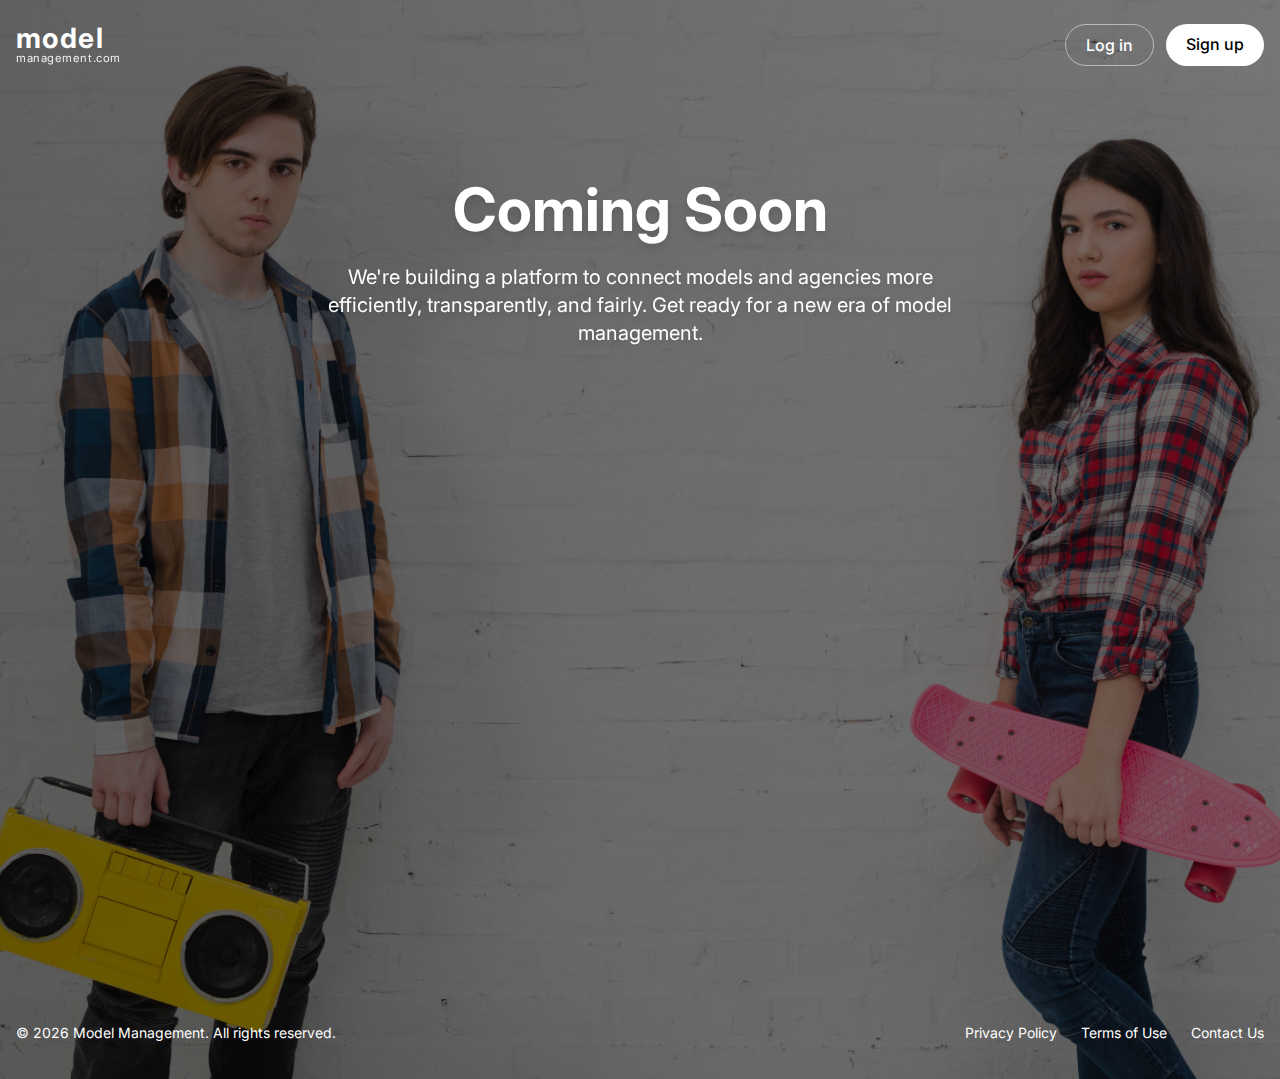
<file: index.html>
<!DOCTYPE html>
<html lang="en">

<head>
    <meta charset="UTF-8">
    <meta name="viewport" content="width=device-width, initial-scale=1.0">
    <title>ModelManagement - Coming Soon</title>
    <meta name="description"
        content="The world's modeling platform, connecting talent with professionals. Coming Soon!">
    <link rel="icon" href="images/model.logo.svg" type="image/svg+xml">
    <link rel="stylesheet" href="css/tailwind-output.css">
    <link rel="stylesheet" href="css/styles.css">
    <link rel="preconnect" href="https://fonts.googleapis.com">
    <link rel="preconnect" href="https://fonts.gstatic.com" crossorigin>
    <link href="https://fonts.googleapis.com/css2?family=Inter:wght@400;500;600;700&display=swap" rel="stylesheet">
    <style>
        /* Logo Styles */
        .site-logo {
            display: flex;
            flex-direction: column;
        }

        .logo-text {
            font-size: 1.75rem;
            font-weight: 700;
            letter-spacing: 0.05em;
            line-height: 1;
        }

        .logo-subtext {
            font-size: 0.7rem;
            letter-spacing: 0.05em;
            margin-top: -2px;
            opacity: 0.9;
        }
    </style>
</head>

<body class="antialiased">
    <div id="home-page" class="min-h-screen flex flex-col relative overflow-hidden opacity-0">
        <!-- Background with monochrome filter for model management -->
        <div class="absolute inset-0 bg-black" style="
      background: linear-gradient(to right, rgba(0, 0, 0, 0.6), rgba(0, 0, 0, 0.5)),
      url('images/teenagers-with-skate-radio.jpg') center/cover no-repeat;
    "></div>

        <!-- Header -->
        <header
            class="container mx-auto px-4 py-4 sm:py-6 flex flex-col sm:flex-row justify-between items-center gap-3 z-10">
            <div class="w-full sm:w-auto flex justify-center sm:justify-start">
                <a href="index.html" class="text-white site-logo">
                    <span class="logo-text">model</span>
                    <span class="logo-subtext">management.com</span>
                </a>
            </div>

            <div class="flex gap-3 w-full sm:w-auto justify-center sm:justify-end mt-3 sm:mt-0">
                <a href="login.html" class="btn-secondary">Log in</a>
                <a href="signup.html" class="btn-primary">Sign up</a>
            </div>
        </header>

        <!-- Main Content -->
        <main class="flex-grow flex flex-col justify-center items-center px-4 text-center z-10 py-6 sm:py-8 md:py-12">
            <div class="max-w-4xl px-2 sm:px-4">
                <h1
                    class="text-3xl sm:text-4xl md:text-6xl font-bold mb-4 sm:mb-6 leading-tight text-white drop-shadow-lg">
                    Coming Soon
                </h1>
                <p class="text-md sm:text-lg md:text-xl mb-6 sm:mb-8 text-white max-w-2xl mx-auto px-2 drop-shadow-md">
                    We're building a platform to connect models and agencies more efficiently, transparently, and
                    fairly. Get ready for a new era of model management.
                </p>

                <!-- Value Proposition Cards -->
                <div class="grid grid-cols-1 sm:grid-cols-2 md:grid-cols-3 gap-4 sm:gap-6 mb-8 sm:mb-12">
                    <div
                        class="animate-card backdrop-blur-md p-4 sm:p-6 rounded-xl border border-white/30 hover:border-white transition-all duration-300 shadow-xl">
                        <div class="mb-4 flex justify-center">
                            <div class="w-12 h-12 bg-blue-500 rounded-full flex items-center justify-center">
                                <svg width="24" height="24" viewBox="0 0 24 24" fill="none"
                                    xmlns="http://www.w3.org/2000/svg">
                                    <path
                                        d="M15.5 14.5C15.5 15.8807 14.3807 17 13 17C11.6193 17 10.5 15.8807 10.5 14.5C10.5 13.1193 11.6193 12 13 12C14.3807 12 15.5 13.1193 15.5 14.5Z"
                                        fill="white" />
                                    <path
                                        d="M19.5 14.5C19.5 18.0899 16.5899 21 13 21C9.41015 21 6.5 18.0899 6.5 14.5C6.5 10.9101 9.41015 8 13 8C16.5899 8 19.5 10.9101 19.5 14.5Z"
                                        stroke="white" stroke-width="2" />
                                    <path d="M16.5 7.5L18 6" stroke="white" stroke-width="2" stroke-linecap="round" />
                                </svg>
                            </div>
                        </div>
                        <h3 class="text-lg sm:text-xl font-bold mb-2 text-white drop-shadow-sm text-center">Discover
                            Talent</h3>
                        <p class="text-white text-opacity-90 text-sm sm:text-base text-center">Find the perfect models
                            for your projects with our advanced search and filtering system.</p>
                    </div>

                    <div
                        class="animate-card backdrop-blur-md p-4 sm:p-6 rounded-xl border border-white/30 hover:border-white transition-all duration-300 shadow-xl">
                        <div class="mb-4 flex justify-center">
                            <div class="w-12 h-12 bg-yellow-500 rounded-full flex items-center justify-center">
                                <svg width="24" height="24" viewBox="0 0 24 24" fill="none"
                                    xmlns="http://www.w3.org/2000/svg">
                                    <path
                                        d="M9 11.5C9 12.8807 7.88071 14 6.5 14C5.11929 14 4 12.8807 4 11.5C4 10.1193 5.11929 9 6.5 9C7.88071 9 9 10.1193 9 11.5Z"
                                        fill="white" />
                                    <path
                                        d="M20 11.5C20 12.8807 18.8807 14 17.5 14C16.1193 14 15 12.8807 15 11.5C15 10.1193 16.1193 9 17.5 9C18.8807 9 20 10.1193 20 11.5Z"
                                        fill="white" />
                                    <path
                                        d="M14 19.5C11.8783 19.5 9.84344 18.6571 8.34315 17.1569C6.84285 15.6566 6 13.6217 6 11.5"
                                        stroke="white" stroke-width="2" stroke-linecap="round" />
                                    <path
                                        d="M10 19.5C12.1217 19.5 14.1566 18.6571 15.6569 17.1569C17.1571 15.6566 18 13.6217 18 11.5"
                                        stroke="white" stroke-width="2" stroke-linecap="round" />
                                </svg>
                            </div>
                        </div>
                        <h3 class="text-lg sm:text-xl font-bold mb-2 text-white drop-shadow-sm text-center">Connect
                            Directly</h3>
                        <p class="text-white text-opacity-90 text-sm sm:text-base text-center">Communicate and
                            collaborate with models and agencies without intermediaries.</p>
                    </div>

                    <div
                        class="animate-card backdrop-blur-md p-4 sm:p-6 rounded-xl border border-white/30 hover:border-white transition-all duration-300 shadow-xl sm:col-span-2 md:col-span-1">
                        <div class="mb-4 flex justify-center">
                            <div class="w-12 h-12 bg-green-500 rounded-full flex items-center justify-center">
                                <svg width="24" height="24" viewBox="0 0 24 24" fill="none"
                                    xmlns="http://www.w3.org/2000/svg">
                                    <rect x="4" y="4" width="16" height="16" rx="2" stroke="white" stroke-width="2" />
                                    <path d="M9 10.5V17" stroke="white" stroke-width="2" stroke-linecap="round" />
                                    <path d="M12 7.5V17" stroke="white" stroke-width="2" stroke-linecap="round" />
                                    <path d="M15 13.5V17" stroke="white" stroke-width="2" stroke-linecap="round" />
                                </svg>
                            </div>
                        </div>
                        <h3 class="text-lg sm:text-xl font-bold mb-2 text-white drop-shadow-sm text-center">Manage
                            Bookings</h3>
                        <p class="text-white text-opacity-90 text-sm sm:text-base text-center">Streamline your booking
                            process with our comprehensive management tools.</p>
                    </div>
                </div>

                <div class="animate-item max-w-md mx-auto px-3 mb-8 sm:mb-12">
                    <h3 class="text-xl sm:text-2xl font-bold mb-3 sm:mb-4 text-white drop-shadow-md">Be the First to
                        Know</h3>
                    <p class="text-white mb-4 sm:mb-6 drop-shadow-sm text-sm sm:text-base">Join our waitlist to get
                        early access and exclusive updates about our launch.</p>
                    <form id="subscribe-form" class="flex flex-col sm:flex-row gap-3 mb-4">
                        <input type="email" id="email-input" placeholder="Enter your email" required
                            class="flex-grow px-4 py-3 rounded-full border border-white/50 focus:outline-none focus:border-white bg-black/40 backdrop-blur-md text-white placeholder:text-white/70 disabled:opacity-70 transition-all duration-300" />
                        <button type="submit" id="submit-btn"
                            class="btn-primary whitespace-nowrap disabled:opacity-70 py-2 sm:py-3 px-4 sm:px-5 transition-all duration-300 hover:scale-105 active:scale-95">
                            Get Early Access
                        </button>
                    </form>

                    <div id="message" class="text-sm mt-2 mb-6 hidden"></div>
                </div>

                <div class="animate-item flex justify-center space-x-4 sm:space-x-6 mt-6 sm:mt-8">
                    <a href="#" class="text-white hover:text-gray-300 transition-colors social-icon"
                        aria-label="Instagram">
                        <svg class="sm:w-6 sm:h-6 w-5 h-5" viewBox="0 0 24 24" fill="currentColor"
                            xmlns="http://www.w3.org/2000/svg">
                            <path
                                d="M12 2.163c3.204 0 3.584.012 4.85.07 3.252.148 4.771 1.691 4.919 4.919.058 1.265.069 1.645.069 4.849 0 3.205-.012 3.584-.069 4.849-.149 3.225-1.664 4.771-4.919 4.919-1.266.058-1.644.07-4.85.07-3.204 0-3.584-.012-4.849-.07-3.26-.149-4.771-1.699-4.919-4.92-.058-1.265-.07-1.644-.07-4.849 0-3.204.013-3.583.07-4.849.149-3.227 1.664-4.771 4.919-4.919 1.266-.057 1.645-.069 4.849-.069zm0-2.163c-3.259 0-3.667.014-4.947.072-4.358.2-6.78 2.618-6.98 6.98-.059 1.281-.073 1.689-.073 4.948 0 3.259.014 3.668.072 4.948.2 4.358 2.618 6.78 6.98 6.98 1.281.058 1.689.072 4.948.072 3.259 0 3.668-.014 4.948-.072 4.354-.2 6.782-2.618 6.979-6.98.059-1.28.073-1.689.073-4.948 0-3.259-.014-3.667-.072-4.947-.196-4.354-2.617-6.78-6.979-6.98-1.281-.059-1.69-.073-4.949-.073zm0 5.838c-3.403 0-6.162 2.759-6.162 6.162s2.759 6.163 6.162 6.163 6.162-2.759 6.162-6.163c0-3.403-2.759-6.162-6.162-6.162zm0 10.162c-2.209 0-4-1.79-4-4 0-2.209 1.791-4 4-4s4 1.791 4 4c0 2.21-1.791 4-4 4zm6.406-11.845c-.796 0-1.441.645-1.441 1.44s.645 1.44 1.441 1.44c.795 0 1.439-.645 1.439-1.44s-.644-1.44-1.439-1.44z" />
                        </svg>
                    </a>
                    <a href="#" class="text-white hover:text-gray-300 transition-colors social-icon"
                        aria-label="Facebook">
                        <svg class="sm:w-6 sm:h-6 w-5 h-5" viewBox="0 0 24 24" fill="currentColor"
                            xmlns="http://www.w3.org/2000/svg">
                            <path
                                d="M24 12.073c0-6.627-5.373-12-12-12s-12 5.373-12 12c0 5.99 4.388 10.954 10.125 11.854v-8.385h-3.047v-3.47h3.047v-2.642c0-3.007 1.792-4.669 4.533-4.669 1.312 0 2.686.235 2.686.235v2.953h-1.514c-1.491 0-1.956.925-1.956 1.874v2.25h3.328l-.532 3.47h-2.796v8.385c5.737-.9 10.125-5.864 10.125-11.854z" />
                        </svg>
                    </a>
                    <a href="#" class="text-white hover:text-gray-300 transition-colors social-icon"
                        aria-label="Twitter">
                        <svg class="sm:w-6 sm:h-6 w-5 h-5" viewBox="0 0 24 24" fill="currentColor"
                            xmlns="http://www.w3.org/2000/svg">
                            <path
                                d="M23.953 4.57a10 10 0 01-2.825.775 4.958 4.958 0 002.163-2.723c-.951.555-2.005.959-3.127 1.184a4.92 4.92 0 00-8.384 4.482C7.69 8.095 4.067 6.13 1.64 3.162a4.822 4.822 0 00-.666 2.475c0 1.71.87 3.213 2.188 4.096a4.904 4.904 0 01-2.228-.616v.06a4.923 4.923 0 003.946 4.827 4.996 4.996 0 01-2.212.085 4.936 4.936 0 004.604 3.417 9.867 9.867 0 01-6.102 2.105c-.39 0-.779-.023-1.17-.067a13.995 13.995 0 007.557 2.209c9.053 0 13.998-7.496 13.998-13.985 0-.21 0-.42-.015-.63A9.935 9.935 0 0024 4.59z" />
                        </svg>
                    </a>
                    <a href="#" class="text-white hover:text-gray-300 transition-colors social-icon"
                        aria-label="LinkedIn">
                        <svg class="sm:w-6 sm:h-6 w-5 h-5" viewBox="0 0 24 24" fill="currentColor"
                            xmlns="http://www.w3.org/2000/svg">
                            <path
                                d="M20.447 20.452h-3.554v-5.569c0-1.328-.027-3.037-1.852-3.037-1.853 0-2.136 1.445-2.136 2.939v5.667H9.351V9h3.414v1.561h.046c.477-.9 1.637-1.85 3.37-1.85 3.601 0 4.267 2.37 4.267 5.455v6.286zM5.337 7.433c-1.144 0-2.063-.926-2.063-2.065 0-1.138.92-2.063 2.063-2.063 1.14 0 2.064.925 2.064 2.063 0 1.139-.925 2.065-2.064 2.065zm1.782 13.019H3.555V9h3.564v11.452zM22.225 0H1.771C.792 0 0 .774 0 1.729v20.542C0 23.227.792 24 1.771 24h20.451C23.2 24 24 23.227 24 22.271V1.729C24 .774 23.2 0 22.222 0h.003z" />
                        </svg>
                    </a>
                    <a href="#" class="text-white hover:text-gray-300 transition-colors social-icon" aria-label="Email">
                        <svg class="sm:w-6 sm:h-6 w-5 h-5" viewBox="0 0 24 24" fill="currentColor"
                            xmlns="http://www.w3.org/2000/svg">
                            <path
                                d="M20 4H4c-1.1 0-1.99.9-1.99 2L2 18c0 1.1.9 2 2 2h16c1.1 0 2-.9 2-2V6c0-1.1-.9-2-2-2zm0 4l-8 5-8-5V6l8 5 8-5v2z" />
                        </svg>
                    </a>
                </div>
            </div>
        </main>

        <!-- Footer -->
        <footer class="container mx-auto px-4 py-4 sm:py-6 text-center text-xs sm:text-sm text-white z-10">
            <div class="flex flex-col md:flex-row justify-between items-center">
                <div class="mb-3 md:mb-0">
                    &copy; <span id="current-year"></span> Model Management. All rights reserved.
                </div>
                <div class="flex flex-wrap gap-3 md:gap-6 justify-center">
                    <a href="privacy-policy.html" class="text-white hover:text-gray-300 transition-colors">Privacy
                        Policy</a>
                    <a href="terms-of-use.html" class="text-white hover:text-gray-300 transition-colors">Terms of
                        Use</a>
                    <a href="contact-us.html" class="text-white hover:text-gray-300 transition-colors">Contact Us</a>
                </div>
            </div>
        </footer>
    </div>

    <script src="js/common.js"></script>
    <script src="js/main.js"></script>
</body>

</html>
</file>
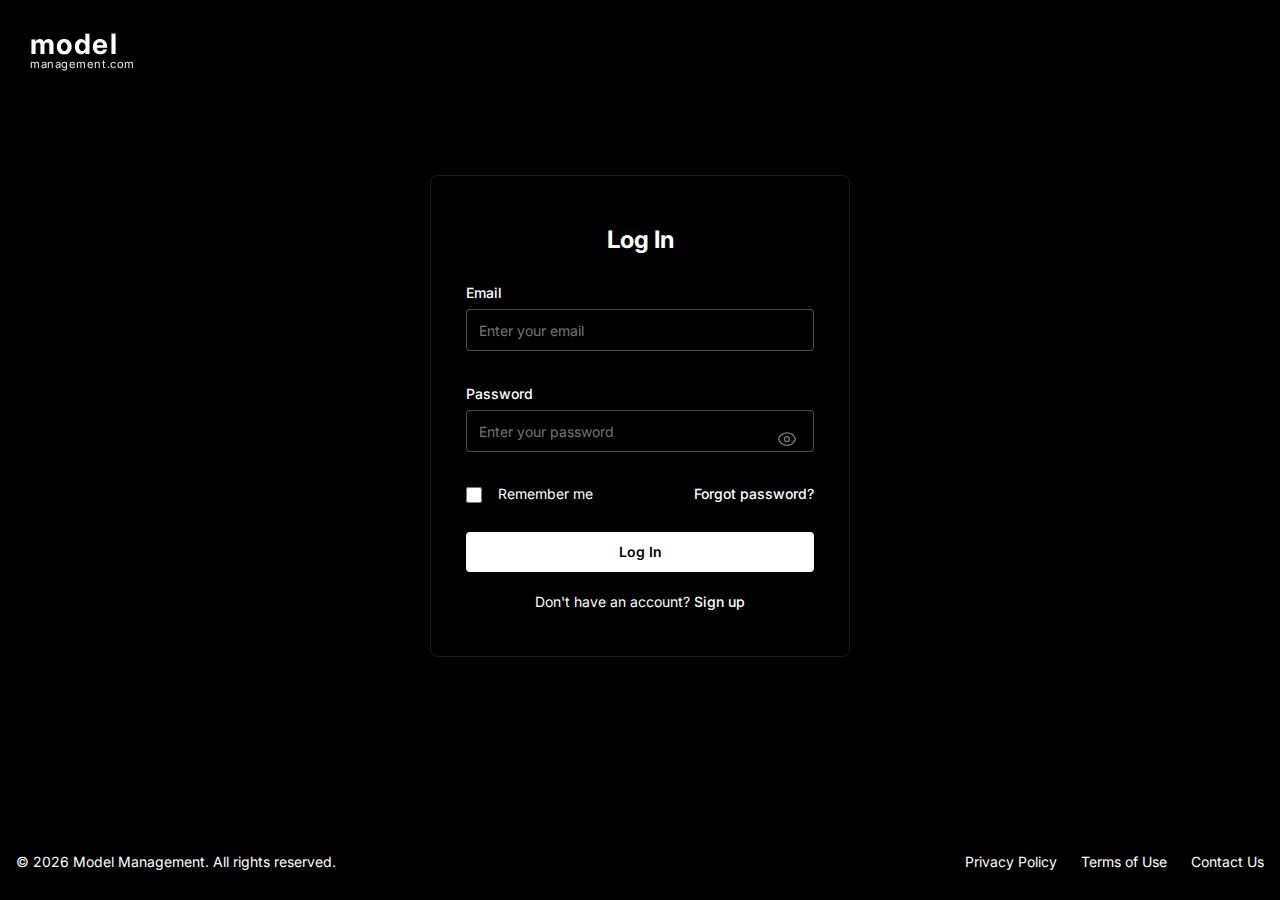
<file: login.html>
<!DOCTYPE html>
<html lang="en">

<head>
    <meta charset="UTF-8">
    <meta name="viewport" content="width=device-width, initial-scale=1.0">
    <title>Login - ModelManagement</title>
    <meta name="description" content="Login to your ModelManagement account.">
    <link rel="icon" href="images/model.logo.svg" type="image/svg+xml">
    <link rel="stylesheet" href="css/tailwind-output.css">
    <link rel="stylesheet" href="css/styles.css">
    <link rel="preconnect" href="https://fonts.googleapis.com">
    <link rel="preconnect" href="https://fonts.gstatic.com" crossorigin>
    <link href="https://fonts.googleapis.com/css2?family=Inter:wght@400;500;600;700&display=swap" rel="stylesheet">
    <style>
        /* Logo Styles */
        .site-logo {
            display: flex;
            flex-direction: column;
        }

        .logo-text {
            font-size: 1.75rem;
            font-weight: 700;
            letter-spacing: 0.05em;
            line-height: 1;
        }

        .logo-subtext {
            font-size: 0.7rem;
            letter-spacing: 0.05em;
            margin-top: -2px;
            opacity: 0.9;
        }
    </style>
</head>

<body>
    <div id="login-page" class="min-h-screen flex flex-col relative overflow-hidden opacity-0">
        <!-- Background -->
        <div class="absolute inset-0 bg-black"></div>

        <!-- Logo -->
        <div class="logo-container">
            <a href="index.html" class="text-white site-logo">
                <span class="logo-text">model</span>
                <span class="logo-subtext">management.com</span>
            </a>
        </div>

        <!-- Main Content -->
        <main class="flex-grow flex items-center justify-center container mx-auto px-4 py-6 sm:py-8 md:py-12 z-10">
            <div class="form-container">
                <h1 class="form-title">Log In</h1>

                <form id="login-form">
                    <div class="mb-4">
                        <label for="email" class="form-label">Email</label>
                        <input type="email" id="email" placeholder="Enter your email" required class="form-input" />
                    </div>

                    <div class="mb-4">
                        <label for="password" class="form-label">Password</label>
                        <div class="relative">
                            <input type="password" id="password" placeholder="Enter your password" required
                                class="form-input" />
                            <button type="button" id="toggle-password" class="password-toggle">
                                <svg id="show-password" xmlns="http://www.w3.org/2000/svg" fill="none"
                                    viewBox="0 0 24 24" stroke-width="1.5" stroke="currentColor">
                                    <path stroke-linecap="round" stroke-linejoin="round"
                                        d="M2.036 12.322a1.012 1.012 0 0 1 0-.639C3.423 7.51 7.36 4.5 12 4.5c4.638 0 8.573 3.007 9.963 7.178.07.207.07.431 0 .639C20.577 16.49 16.64 19.5 12 19.5c-4.638 0-8.573-3.007-9.963-7.178Z" />
                                    <path stroke-linecap="round" stroke-linejoin="round"
                                        d="M15 12a3 3 0 1 1-6 0 3 3 0 0 1 6 0Z" />
                                </svg>
                                <svg id="hide-password" xmlns="http://www.w3.org/2000/svg" fill="none"
                                    viewBox="0 0 24 24" stroke-width="1.5" stroke="currentColor" class="hidden">
                                    <path stroke-linecap="round" stroke-linejoin="round"
                                        d="M3.98 8.223A10.477 10.477 0 0 0 1.934 12C3.226 16.338 7.244 19.5 12 19.5c.993 0 1.953-.138 2.863-.395M6.228 6.228A10.451 10.451 0 0 1 12 4.5c4.756 0 8.773 3.162 10.065 7.498a10.522 10.522 0 0 1-4.293 5.774M6.228 6.228 3 3m3.228 3.228 3.65 3.65m7.894 7.894L21 21m-3.228-3.228-3.65-3.65m0 0a3 3 0 1 0-4.243-4.243m4.242 4.242L9.88 9.88" />
                                </svg>
                            </button>
                        </div>
                    </div>

                    <div class="flex justify-between items-center mb-6">
                        <div class="flex items-center">
                            <input type="checkbox" id="remember" class="form-checkbox">
                            <label for="remember" class="text-sm ml-2">Remember me</label>
                        </div>
                        <a href="#" class="text-sm form-link">Forgot password?</a>
                    </div>

                    <div id="login-message" class="text-sm mb-4 hidden"></div>

                    <button type="submit" id="login-btn" class="form-button">Log In</button>

                    <div class="text-center mt-6">
                        <p class="text-sm">
                            Don't have an account? <a href="signup.html" class="form-link">Sign up</a>
                        </p>
                    </div>
                </form>
            </div>
        </main>

        <!-- Footer -->
        <footer class="container mx-auto px-4 py-4 text-center text-xs sm:text-sm text-white z-10">
            <div class="flex flex-col md:flex-row justify-between items-center">
                <div class="mb-3 md:mb-0">
                    &copy; <span id="current-year"></span> Model Management. All rights reserved.
                </div>
                <div class="flex flex-wrap gap-3 md:gap-6 justify-center">
                    <a href="privacy-policy.html" class="text-white hover:text-gray-300 transition-colors">Privacy
                        Policy</a>
                    <a href="terms-of-use.html" class="text-white hover:text-gray-300 transition-colors">Terms of
                        Use</a>
                    <a href="contact-us.html" class="text-white hover:text-gray-300 transition-colors">Contact Us</a>
                </div>
            </div>
        </footer>
    </div>

    <script src="js/common.js"></script>
    <script src="js/login.js"></script>
</body>

</html>
</file>
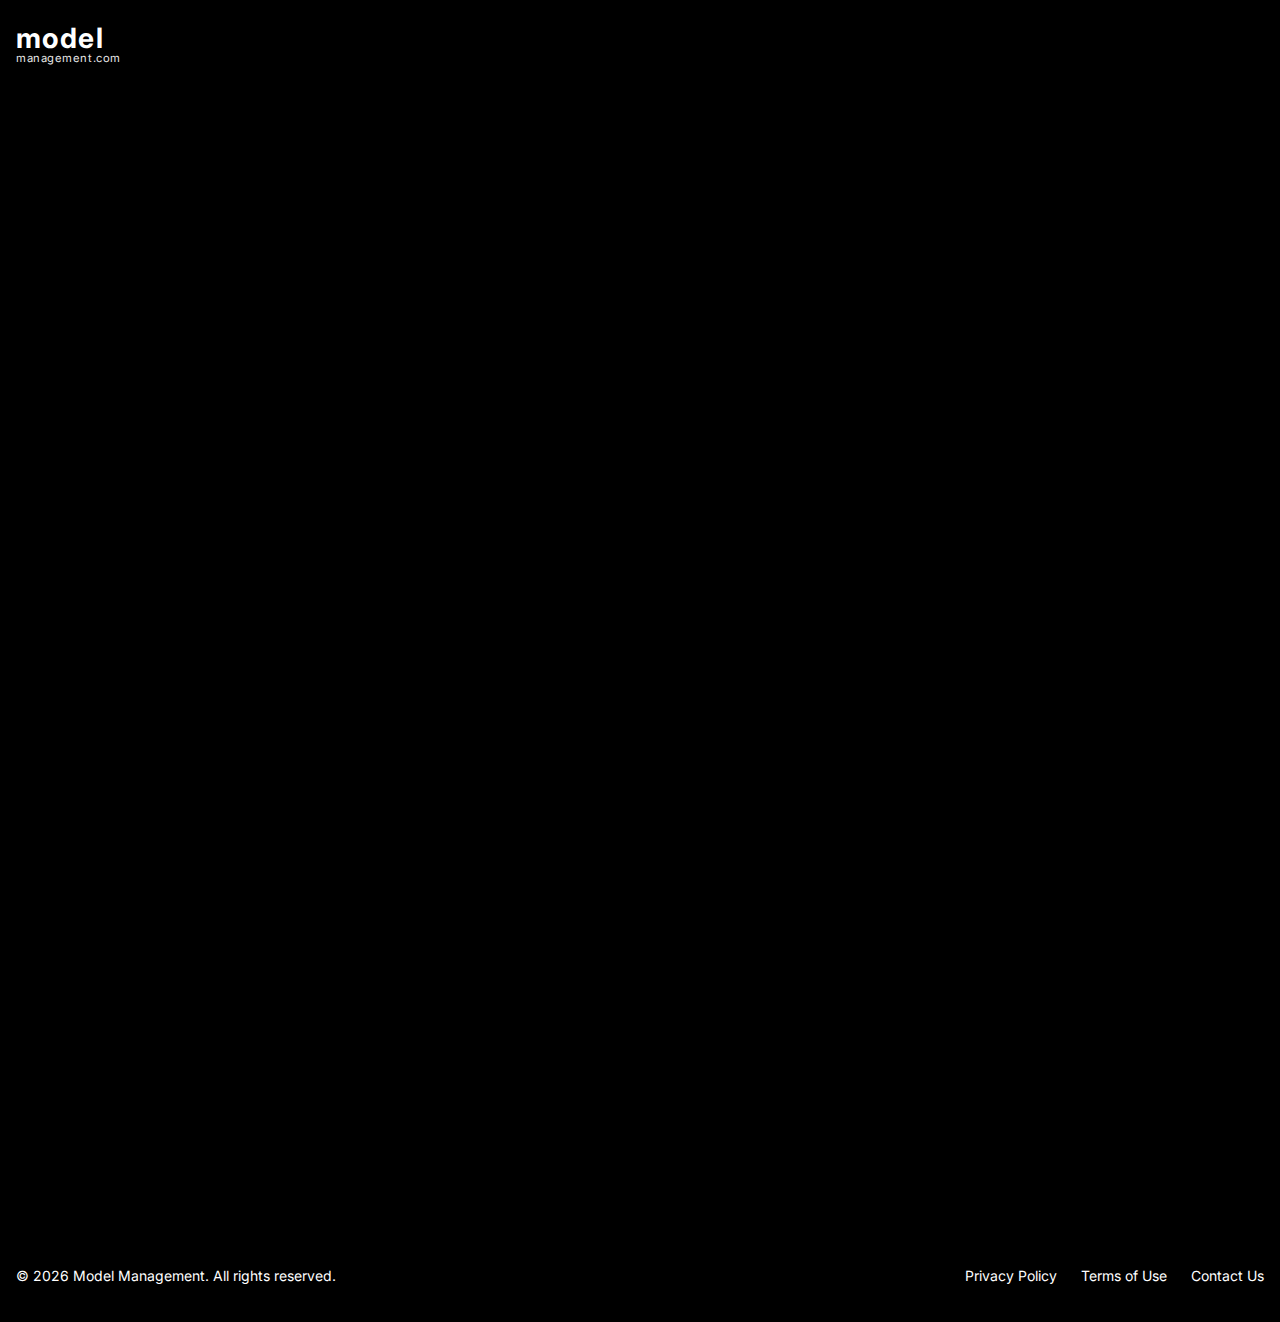
<file: privacy-policy.html>
<!DOCTYPE html>
<html lang="en">

<head>
    <meta charset="UTF-8">
    <meta name="viewport" content="width=device-width, initial-scale=1.0">
    <title>Privacy Policy - ModelManagement</title>
    <meta name="description" content="ModelManagement privacy policy.">
    <link rel="icon" href="images/model.logo.svg" type="image/svg+xml">
    <link rel="stylesheet" href="css/tailwind-output.css">
    <link rel="stylesheet" href="css/styles.css">
    <link rel="preconnect" href="https://fonts.googleapis.com">
    <link rel="preconnect" href="https://fonts.gstatic.com" crossorigin>
    <link href="https://fonts.googleapis.com/css2?family=Inter:wght@400;500;600;700&display=swap" rel="stylesheet">
    <style>
        /* Logo Styles */
        .site-logo {
            display: flex;
            flex-direction: column;
        }

        .logo-text {
            font-size: 1.75rem;
            font-weight: 700;
            letter-spacing: 0.05em;
            line-height: 1;
        }

        .logo-subtext {
            font-size: 0.7rem;
            letter-spacing: 0.05em;
            margin-top: -2px;
            opacity: 0.9;
        }
    </style>
</head>

<body class="antialiased">
    <div id="privacy-page" class="min-h-screen flex flex-col relative overflow-hidden opacity-0">
        <!-- Background -->
        <div class="absolute inset-0 bg-black"></div>

        <!-- Header -->
        <header class="container mx-auto px-4 py-4 sm:py-6 flex justify-center sm:justify-start z-10">
            <a href="index.html" class="text-white site-logo">
                <span class="logo-text">model</span>
                <span class="logo-subtext">management.com</span>
            </a>
        </header>

        <!-- Main Content -->
        <main class="flex-grow container mx-auto px-4 py-6 sm:py-8 md:py-12 z-10">
            <div class="animate-item max-w-3xl mx-auto">
                <a href="index.html" class="back-link">
                    <svg width="20" height="20" viewBox="0 0 24 24" fill="none" xmlns="http://www.w3.org/2000/svg">
                        <path d="M19 12H5" stroke="currentColor" stroke-width="2" stroke-linecap="round"
                            stroke-linejoin="round" />
                        <path d="M12 19L5 12L12 5" stroke="currentColor" stroke-width="2" stroke-linecap="round"
                            stroke-linejoin="round" />
                    </svg>
                    Back to Home
                </a>

                <h1 class="text-2xl sm:text-3xl font-bold mb-6 text-white">Privacy Policy</h1>

                <div class="prose prose-invert prose-sm sm:prose">
                    <h2 class="text-xl font-semibold mt-6 mb-3 text-white">Introduction</h2>
                    <p class="text-white text-opacity-90 mb-4">
                        At Model Management, we take your privacy seriously. This Privacy Policy explains how we
                        collect, use, disclose, and
                        safeguard your information when you visit our website or use our platform.
                    </p>

                    <p class="text-white text-opacity-90 mb-4">
                        We reserve the right to make changes to this Privacy Policy at any time and for any reason. We
                        will alert you about any
                        changes by updating the "Last updated" date of this Privacy Policy.
                    </p>

                    <p class="text-white text-opacity-90 mb-4">
                        <strong>Last updated:</strong> March 23, 2025
                    </p>

                    <h2 class="text-xl font-semibold mt-6 mb-3 text-white">Information We Collect</h2>
                    <p class="text-white text-opacity-90 mb-4">
                        We may collect information about you in various ways. The information we may collect via the
                        platform includes:
                    </p>

                    <h3 class="text-lg font-semibold mt-4 mb-2 text-white">Personal Data</h3>
                    <p class="text-white text-opacity-90 mb-4">
                        Personally identifiable information, such as your name, email address, telephone number, and
                        demographic information
                        that you voluntarily give to us when you register with the platform or when you choose to
                        participate in various activities
                        related to the platform.
                    </p>

                    <h3 class="text-lg font-semibold mt-4 mb-2 text-white">Derivative Data</h3>

                    <h2 class="text-xl font-semibold mt-6 mb-3 text-white">By Law or to Protect Rights</h2>
                    <p class="text-white text-opacity-90 mb-4">
                        If we believe the release of information about you is necessary to respond to legal process, to
                        investigate or remedy
                        potential violations of our policies, or to protect the rights, property, and safety of others,
                        we may share your information
                        as permitted or required by any applicable law, rule, or regulation.
                    </p>

                    <h2 class="text-xl font-semibold mt-6 mb-3 text-white">Third-Party Service Providers</h2>
                    <p class="text-white text-opacity-90 mb-4">
                        We may share your information with third parties that perform services for us or on our behalf,
                        including payment
                        processing, data analysis, email delivery, hosting services, customer service, and marketing
                        assistance.
                    </p>

                    <h2 class="text-xl font-semibold mt-6 mb-3 text-white">Security of Your Information</h2>
                    <p class="text-white text-opacity-90 mb-4">
                        We use administrative, technical, and physical security measures to help protect your personal
                        information. While we have
                        taken reasonable steps to secure the personal information you provide to us, please be aware
                        that despite our efforts, no
                        security measures are perfect or impenetrable, and no method of data transmission can be
                        guaranteed against any
                        interception or other type of misuse.
                    </p>

                    <h2 class="text-xl font-semibold mt-6 mb-3 text-white">Contact Us</h2>
                    <p class="text-white text-opacity-90 mb-4">
                        If you have questions or comments about this Privacy Policy, please contact us at:
                    </p>

                    <p class="text-white text-opacity-90">
                        <strong>Email:</strong> privacy@modelmanagement.com<br>
                        <strong>Phone:</strong> +1 (555) 123-4567<br>
                        <strong>Address:</strong> 123 Model Street, Fashion City, FC 12345
                    </p>
                </div>
            </div>
        </main>

        <!-- Footer -->
        <footer class="container mx-auto px-4 py-4 sm:py-6 text-center text-xs sm:text-sm text-white z-10">
            <div class="flex flex-col md:flex-row justify-between items-center">
                <div class="mb-3 md:mb-0">
                    &copy; <span id="current-year"></span> Model Management. All rights reserved.
                </div>
                <div class="flex flex-wrap gap-3 md:gap-6 justify-center">
                    <a href="privacy-policy.html" class="text-white hover:text-gray-300 transition-colors">Privacy
                        Policy</a>
                    <a href="terms-of-use.html" class="text-white hover:text-gray-300 transition-colors">Terms of
                        Use</a>
                    <a href="contact-us.html" class="text-white hover:text-gray-300 transition-colors">Contact Us</a>
                </div>
            </div>
        </footer>
    </div>

    <script src="js/common.js"></script>
</body>

</html>
</file>
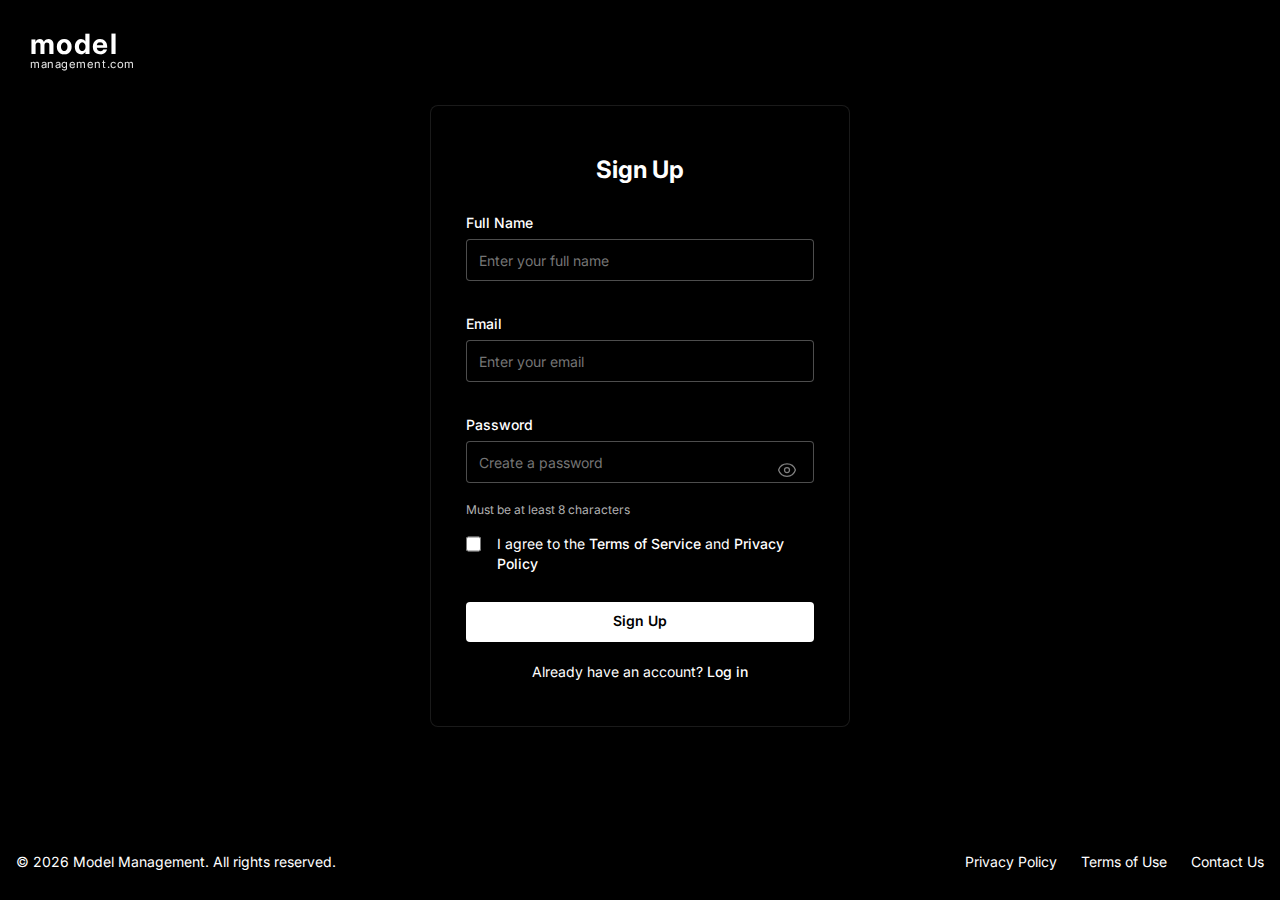
<file: signup.html>
<!DOCTYPE html>
<html lang="en">

<head>
    <meta charset="UTF-8">
    <meta name="viewport" content="width=device-width, initial-scale=1.0">
    <title>Sign Up - ModelManagement</title>
    <meta name="description" content="Create an account on ModelManagement.">
    <link rel="icon" href="images/model.logo.svg" type="image/svg+xml">
    <link rel="stylesheet" href="css/tailwind-output.css">
    <link rel="stylesheet" href="css/styles.css">
    <link rel="preconnect" href="https://fonts.googleapis.com">
    <link rel="preconnect" href="https://fonts.gstatic.com" crossorigin>
    <link href="https://fonts.googleapis.com/css2?family=Inter:wght@400;500;600;700&display=swap" rel="stylesheet">
    <style>
        /* Logo Styles */
        .site-logo {
            display: flex;
            flex-direction: column;
        }

        .logo-text {
            font-size: 1.75rem;
            font-weight: 700;
            letter-spacing: 0.05em;
            line-height: 1;
        }

        .logo-subtext {
            font-size: 0.7rem;
            letter-spacing: 0.05em;
            margin-top: -2px;
            opacity: 0.9;
        }
    </style>
</head>

<body>
    <div id="signup-page" class="min-h-screen flex flex-col relative overflow-hidden opacity-0">
        <!-- Background -->
        <div class="absolute inset-0 bg-black"></div>

        <!-- Logo -->
        <div class="logo-container">
            <a href="index.html" class="text-white site-logo">
                <span class="logo-text">model</span>
                <span class="logo-subtext">management.com</span>
            </a>
        </div>

        <!-- Main Content -->
        <main class="flex-grow flex items-center justify-center container mx-auto px-4 py-6 sm:py-8 md:py-12 z-10">
            <div class="form-container">
                <h1 class="form-title">Sign Up</h1>

                <form id="signup-form">
                    <div class="mb-4">
                        <label for="full-name" class="form-label">Full Name</label>
                        <input type="text" id="full-name" placeholder="Enter your full name" required
                            class="form-input" />
                    </div>

                    <div class="mb-4">
                        <label for="email" class="form-label">Email</label>
                        <input type="email" id="email" placeholder="Enter your email" required class="form-input" />
                    </div>

                    <div class="mb-4">
                        <label for="password" class="form-label">Password</label>
                        <div class="relative">
                            <input type="password" id="password" placeholder="Create a password" required
                                class="form-input" />
                            <button type="button" id="toggle-password" class="password-toggle">
                                <svg id="show-password" xmlns="http://www.w3.org/2000/svg" fill="none"
                                    viewBox="0 0 24 24" stroke-width="1.5" stroke="currentColor">
                                    <path stroke-linecap="round" stroke-linejoin="round"
                                        d="M2.036 12.322a1.012 1.012 0 0 1 0-.639C3.423 7.51 7.36 4.5 12 4.5c4.638 0 8.573 3.007 9.963 7.178.07.207.07.431 0 .639C20.577 16.49 16.64 19.5 12 19.5c-4.638 0-8.573-3.007-9.963-7.178Z" />
                                    <path stroke-linecap="round" stroke-linejoin="round"
                                        d="M15 12a3 3 0 1 1-6 0 3 3 0 0 1 6 0Z" />
                                </svg>
                                <svg id="hide-password" xmlns="http://www.w3.org/2000/svg" fill="none"
                                    viewBox="0 0 24 24" stroke-width="1.5" stroke="currentColor" class="hidden">
                                    <path stroke-linecap="round" stroke-linejoin="round"
                                        d="M3.98 8.223A10.477 10.477 0 0 0 1.934 12C3.226 16.338 7.244 19.5 12 19.5c.993 0 1.953-.138 2.863-.395M6.228 6.228A10.451 10.451 0 0 1 12 4.5c4.756 0 8.773 3.162 10.065 7.498a10.522 10.522 0 0 1-4.293 5.774M6.228 6.228 3 3m3.228 3.228 3.65 3.65m7.894 7.894L21 21m-3.228-3.228-3.65-3.65m0 0a3 3 0 1 0-4.243-4.243m4.242 4.242L9.88 9.88" />
                                </svg>
                            </button>
                        </div>
                        <span class="text-xs text-white/70">Must be at least 8 characters</span>
                    </div>

                    <div class="flex items-start mb-6">
                        <input type="checkbox" id="terms" required class="form-checkbox">
                        <label for="terms" class="text-sm ml-2">
                            I agree to the <a href="terms-of-use.html" class="form-link">Terms of Service</a> and <a
                                href="privacy-policy.html" class="form-link">Privacy Policy</a>
                        </label>
                    </div>

                    <div id="signup-message" class="text-sm mb-4 hidden"></div>

                    <button type="submit" id="signup-btn" class="form-button">Sign Up</button>

                    <div class="text-center mt-6">
                        <p class="text-sm">
                            Already have an account? <a href="login.html" class="form-link">Log in</a>
                        </p>
                    </div>
                </form>
            </div>
        </main>

        <!-- Footer -->
        <footer class="container mx-auto px-4 py-4 text-center text-xs sm:text-sm text-white z-10">
            <div class="flex flex-col md:flex-row justify-between items-center">
                <div class="mb-3 md:mb-0">
                    &copy; <span id="current-year"></span> Model Management. All rights reserved.
                </div>
                <div class="flex flex-wrap gap-3 md:gap-6 justify-center">
                    <a href="privacy-policy.html" class="text-white hover:text-gray-300 transition-colors">Privacy
                        Policy</a>
                    <a href="terms-of-use.html" class="text-white hover:text-gray-300 transition-colors">Terms of
                        Use</a>
                    <a href="contact-us.html" class="text-white hover:text-gray-300 transition-colors">Contact Us</a>
                </div>
            </div>
        </footer>
    </div>

    <script src="js/common.js"></script>
    <script src="js/signup.js"></script>
</body>

</html>
</file>
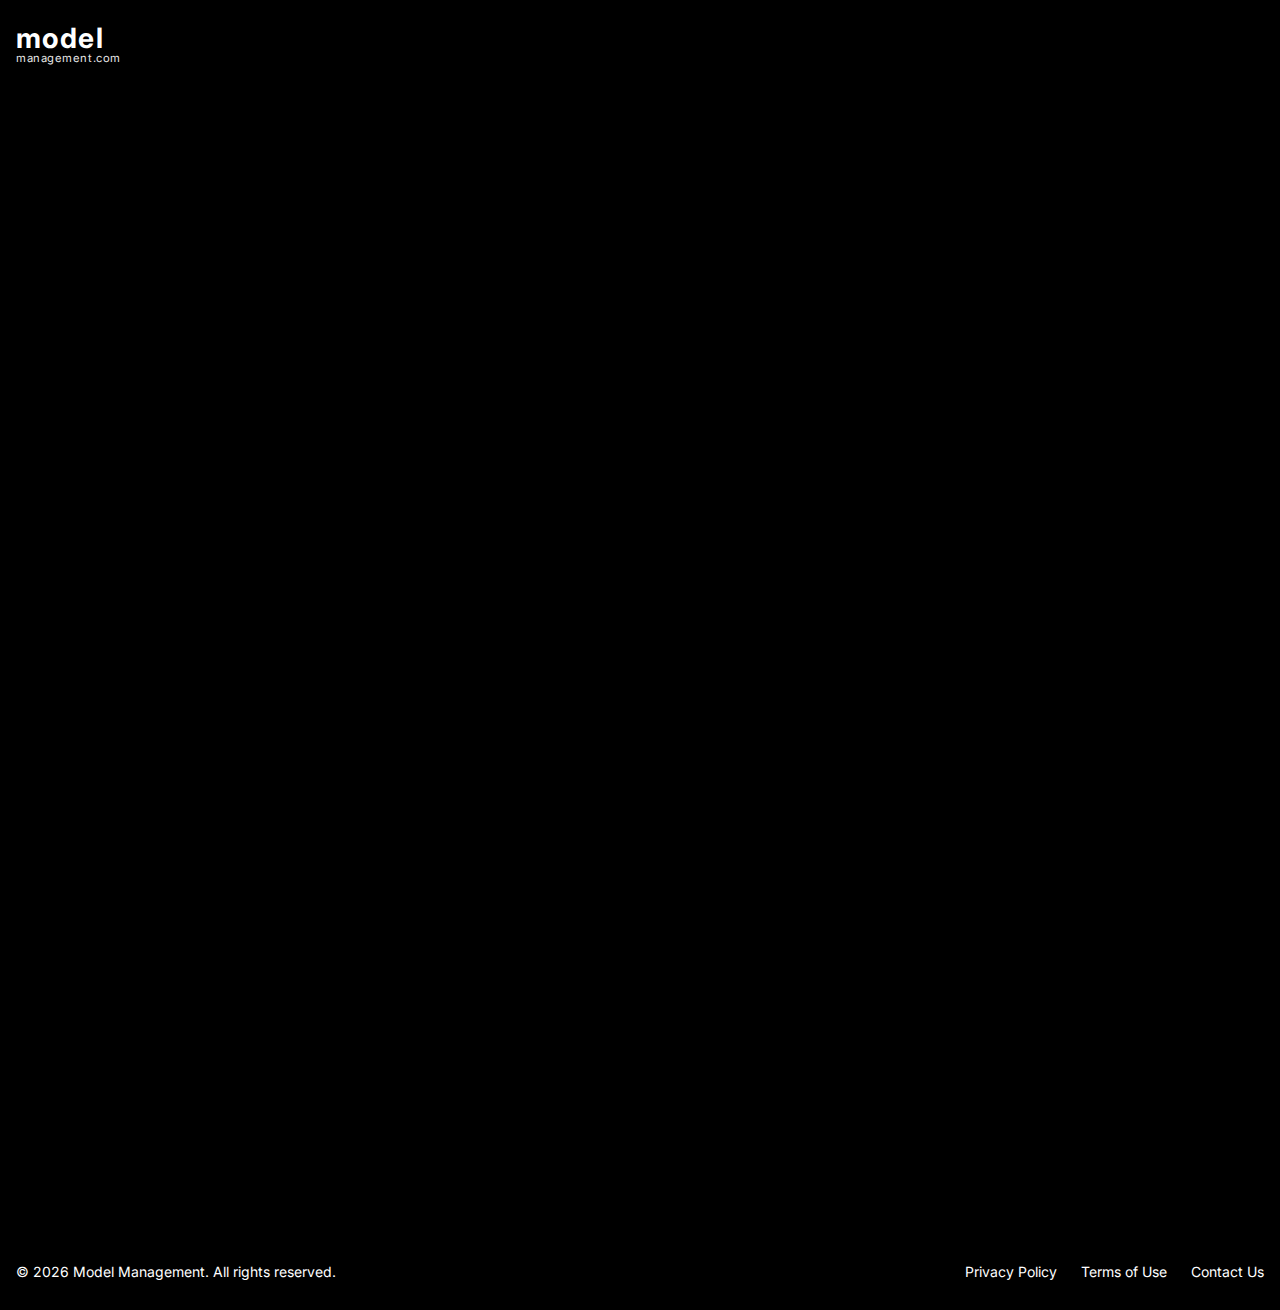
<file: terms-of-use.html>
<!DOCTYPE html>
<html lang="en">

<head>
    <meta charset="UTF-8">
    <meta name="viewport" content="width=device-width, initial-scale=1.0">
    <title>Terms of Use - ModelManagement</title>
    <meta name="description" content="ModelManagement terms of use and service.">
    <link rel="icon" href="images/model.logo.svg" type="image/svg+xml">
    <link rel="stylesheet" href="css/tailwind-output.css">
    <link rel="stylesheet" href="css/styles.css">
    <link rel="preconnect" href="https://fonts.googleapis.com">
    <link rel="preconnect" href="https://fonts.gstatic.com" crossorigin>
    <link href="https://fonts.googleapis.com/css2?family=Inter:wght@400;500;600;700&display=swap" rel="stylesheet">
    <style>
        /* Logo Styles */
        .site-logo {
            display: flex;
            flex-direction: column;
        }

        .logo-text {
            font-size: 1.75rem;
            font-weight: 700;
            letter-spacing: 0.05em;
            line-height: 1;
        }

        .logo-subtext {
            font-size: 0.7rem;
            letter-spacing: 0.05em;
            margin-top: -2px;
            opacity: 0.9;
        }
    </style>
</head>

<body class="antialiased">
    <div id="terms-page" class="min-h-screen flex flex-col relative overflow-hidden opacity-0">
        <!-- Background -->
        <div class="absolute inset-0 bg-black"></div>

        <!-- Header -->
        <header class="container mx-auto px-4 py-4 sm:py-6 flex justify-center sm:justify-start z-10">
            <a href="index.html" class="text-white site-logo">
                <span class="logo-text">model</span>
                <span class="logo-subtext">management.com</span>
            </a>
        </header>

        <!-- Main Content -->
        <main class="flex-grow container mx-auto px-4 py-6 sm:py-8 md:py-12 z-10">
            <div class="animate-item max-w-3xl mx-auto">
                <a href="index.html" class="back-link">
                    <svg width="20" height="20" viewBox="0 0 24 24" fill="none" xmlns="http://www.w3.org/2000/svg">
                        <path d="M19 12H5" stroke="currentColor" stroke-width="2" stroke-linecap="round"
                            stroke-linejoin="round" />
                        <path d="M12 19L5 12L12 5" stroke="currentColor" stroke-width="2" stroke-linecap="round"
                            stroke-linejoin="round" />
                    </svg>
                    Back to Home
                </a>

                <h1 class="text-2xl sm:text-3xl font-bold mb-6 text-white">Terms of Use</h1>

                <div class="prose prose-invert prose-sm sm:prose">
                    <h2 class="text-xl font-semibold mt-6 mb-3 text-white">Agreement to Terms</h2>
                    <p class="text-white text-opacity-90 mb-4">
                        These Terms of Use constitute a legally binding agreement made between you, whether personally
                        or on behalf of an
                        entity ("you") and Model Management ("we," "us" or "our"), concerning your access to and use of
                        the
                        modelmanagement.com website as well as any other media form, media channel, mobile website or
                        mobile application
                        related, linked, or otherwise connected thereto (collectively, the "Site").
                    </p>

                    <p class="text-white text-opacity-90 mb-4">
                        You agree that by accessing the Site, you have read, understood, and agree to be bound by all of
                        these Terms of Use. If
                        you do not agree with all of these Terms of Use, then you are expressly prohibited from using
                        the Site and you must
                        discontinue use immediately.
                    </p>

                    <p class="text-white text-opacity-90 mb-4">
                        <strong>Last updated:</strong> March 23, 2025
                    </p>

                    <h2 class="text-xl font-semibold mt-6 mb-3 text-white">User Representations</h2>
                    <p class="text-white text-opacity-90 mb-4">
                        By using the Site, you represent and warrant that:
                    </p>

                    <ul class="text-white text-opacity-90 mb-4 list-disc pl-6">
                        <li class="mb-2">All registration information you submit will be true, accurate, current, and
                            complete;</li>
                        <li class="mb-2">You will maintain the accuracy of such information and promptly update such
                            registration information as necessary;</li>
                        <li class="mb-2">You have the legal capacity and you agree to comply with these Terms of Use;
                        </li>
                        <li class="mb-2">You are not a minor in the jurisdiction in which you reside, or if a minor, you
                            have received parental permission to use the Site;</li>
                        <li class="mb-2">You will not access the Site through automated or non-human means, whether
                            through a bot, script or otherwise;</li>
                        <li class="mb-2">You will not use the Site for any illegal or unauthorized purpose;</li>
                        <li class="mb-2">Your use of the Site will not violate any applicable law or regulation.</li>
                    </ul>

                    <h2 class="text-xl font-semibold mt-6 mb-3 text-white">User-Generated Contributions</h2>
                    <p class="text-white text-opacity-90 mb-4">
                        The Site may invite you to chat, contribute to, or participate in blogs, message boards, online
                        forums, and other
                        functionality, and may provide you with the opportunity to create, submit, post, display,
                        transmit, perform, publish,
                        distribute, or broadcast content and materials to us or on the Site, including but not limited
                        to text, writings, video, audio,
                        photographs, graphics, comments, suggestions, or personal information or other material
                        (collectively, "Contributions").
                    </p>

                    <p class="text-white text-opacity-90 mb-4">
                        Contributions may be viewable by other users of the Site and through third-party websites. As
                        such, any Contributions you
                        transmit may be treated as non-confidential and non-proprietary. When you create or make
                        available any Contributions,
                        you thereby represent and warrant that:
                    </p>

                    <ul class="text-white text-opacity-90 mb-4 list-disc pl-6">
                        <li class="mb-2">The creation, distribution, transmission, public display, or performance, and
                            the accessing, downloading, or copying of
                            your Contributions do not and will not infringe the proprietary rights, including but not
                            limited to the copyright,
                            patent, trademark, trade secret, or moral rights of any third party.</li>
                        <li class="mb-2">You are the creator and owner of or have the necessary licenses, rights,
                            consents, releases, and permissions to use and
                            to authorize us, the Site, and other users of the Site to use your Contributions in any
                            manner contemplated by the Site
                            and these Terms of Use.</li>
                    </ul>

                    <h2 class="text-xl font-semibold mt-6 mb-3 text-white">Governing Law</h2>
                    <p class="text-white text-opacity-90 mb-4">
                        These Terms shall be governed by and defined following the laws of [YOUR COUNTRY]. Model
                        Management and yourself
                        irrevocably consent that the courts of [YOUR COUNTRY] shall have exclusive jurisdiction to
                        resolve any dispute which may
                        arise in connection with these terms.
                    </p>
                </div>
            </div>
        </main>

        <!-- Footer -->
        <footer class="container mx-auto px-4 py-4 text-center text-xs sm:text-sm text-white z-10">
            <div class="flex flex-col md:flex-row justify-between items-center">
                <div class="mb-3 md:mb-0">
                    &copy; <span id="current-year"></span> Model Management. All rights reserved.
                </div>
                <div class="flex flex-wrap gap-3 md:gap-6 justify-center">
                    <a href="privacy-policy.html" class="text-white hover:text-gray-300 transition-colors">Privacy
                        Policy</a>
                    <a href="terms-of-use.html" class="text-white hover:text-gray-300 transition-colors">Terms of
                        Use</a>
                    <a href="contact-us.html" class="text-white hover:text-gray-300 transition-colors">Contact Us</a>
                </div>
            </div>
        </footer>
    </div>

    <script src="js/common.js"></script>
</body>

</html>
</file>
<file: css/styles.css>
:root {
  --primary-color: #3B82F6;
  --primary-hover: #2563EB;
  --secondary-color: rgba(255, 255, 255, 0.1);
  --secondary-hover: rgba(255, 255, 255, 0.2);
  --background: #000000;
  --foreground: #FFFFFF;
  --text-color: #FFFFFF;
  --text-muted: rgba(255, 255, 255, 0.7);
  --border-color: rgba(255, 255, 255, 0.1);
  --border-hover: rgba(255, 255, 255, 0.3);
  --shadow-color: rgba(0, 0, 0, 0.5);
  --muted-foreground: #6B7280;
  --border: #313131;
  --radius: 10px;
  --font-sans: 'Inter', -apple-system, BlinkMacSystemFont, 'Segoe UI', Roboto, Oxygen, Ubuntu, Cantarell, 'Open Sans', 'Helvetica Neue', sans-serif;
}

body {
  font-family: 'Inter', -apple-system, BlinkMacSystemFont, 'Segoe UI', Roboto, Oxygen, Ubuntu, Cantarell, 'Open Sans', 'Helvetica Neue', sans-serif;
  background-color: var(--background);
  color: var(--text-color);
  line-height: 1.5;
  margin: 0;
  padding: 0;
  -webkit-font-smoothing: antialiased;
  -moz-osx-font-smoothing: grayscale;
}

/* Button Styles */
.btn-primary {
  background-color: #FFFFFF;
  color: #000000;
  font-weight: 500;
  border: none;
  border-radius: 9999px;
  cursor: pointer;
  text-align: center;
  display: inline-block;
  transition: all 0.3s ease;
  padding: 8px 20px;
}

.btn-primary:hover {
  background-color: #F8F8F8;
}

.btn-secondary {
  background-color: transparent;
  color: white;
  font-weight: 500;
  border: 1px solid rgba(255, 255, 255, 0.5);
  border-radius: 9999px;
  cursor: pointer;
  text-align: center;
  display: inline-block;
  transition: all 0.3s ease;
  padding: 8px 20px;
}

.btn-secondary:hover {
  background-color: rgba(255, 255, 255, 0.1);
}

/* Animations */
@keyframes fadeIn {
  from { opacity: 0; }
  to { opacity: 1; }
}

@keyframes slideUp {
  from { transform: translateY(20px); opacity: 0; }
  to { transform: translateY(0); opacity: 1; }
}

#home-page, #login-page, #signup-page, #privacy-page, #terms-page, #contact-page {
  transition: opacity 0.5s ease;
  opacity: 0;
}

/* Ensure contact page is styled properly */
#contact-page {
  color: white;
}

.animate-card {
  animation: slideUp 0.8s ease forwards;
  animation-delay: calc(0.1s * var(--animation-order));
  opacity: 0;
}

.animate-item {
  animation: fadeIn 0.8s ease forwards, slideUp 0.8s ease forwards;
  animation-delay: 0.2s;
  opacity: 0;
}

/* Utility Classes for TailwindCSS replacement */
.container {
  width: 100%;
  max-width: 1280px;
  margin-left: auto;
  margin-right: auto;
}

.min-h-screen {
  min-height: 100vh;
}

.flex {
  display: flex;
}

.flex-col {
  flex-direction: column;
}

.justify-center {
  justify-content: center;
}

.justify-between {
  justify-content: space-between;
}

.items-center {
  align-items: center;
}

.text-center {
  text-align: center;
}

.relative {
  position: relative;
}

.absolute {
  position: absolute;
}

.inset-0 {
  top: 0;
  right: 0;
  bottom: 0;
  left: 0;
}

.z-10 {
  z-index: 10;
}

.overflow-hidden {
  overflow: hidden;
}

.px-4 {
  padding-left: 1rem;
  padding-right: 1rem;
}

.py-4 {
  padding-top: 1rem;
  padding-bottom: 1rem;
}

.gap-3 {
  gap: 0.75rem;
}

.mx-auto {
  margin-left: auto;
  margin-right: auto;
}

.my-2 {
  margin-top: 0.5rem;
  margin-bottom: 0.5rem;
}

.mb-4 {
  margin-bottom: 16px;
}

.mt-2 {
  margin-top: 0.5rem;
}

.text-white {
  color: white;
}

.w-full {
  width: 100%;
}

.grid {
  display: grid;
}

.grid-cols-1 {
  grid-template-columns: repeat(1, minmax(0, 1fr));
}

.backdrop-blur-md {
  backdrop-filter: blur(12px);
}

.rounded-xl {
  border-radius: 0.75rem;
}

.border {
  border-width: 1px;
}

.shadow-xl {
  box-shadow: 0 20px 25px -5px rgba(0, 0, 0, 0.1), 0 10px 10px -5px rgba(0, 0, 0, 0.04);
}

.font-bold {
  font-weight: 700;
}

.text-3xl {
  font-size: 1.875rem;
  line-height: 2.25rem;
}

.text-lg {
  font-size: 1.125rem;
  line-height: 1.75rem;
}

.text-sm {
  font-size: 0.875rem;
  line-height: 1.25rem;
}

.text-xs {
  font-size: 12px;
  line-height: 1.2;
  display: block;
  margin-top: 4px;
  margin-bottom: 12px;
}

.drop-shadow-lg {
  filter: drop-shadow(0 10px 8px rgb(0 0 0 / 0.04)) drop-shadow(0 4px 3px rgb(0 0 0 / 0.1));
}

.hidden {
  display: none;
}

.space-x-4 > * + * {
  margin-left: 1rem;
}

.flex-grow {
  flex-grow: 1;
}

.rounded-full {
  border-radius: 9999px;
}

.transition-all {
  transition-property: all;
  transition-timing-function: cubic-bezier(0.4, 0, 0.2, 1);
  transition-duration: 300ms;
}

.transition-colors {
  transition-property: color, background-color, border-color;
  transition-timing-function: cubic-bezier(0.4, 0, 0.2, 1);
  transition-duration: 150ms;
}

/* Form Elements */
input, button {
  font-family: inherit;
}

input:focus {
  outline: none;
}

#message.success, #login-message.success, #signup-message.success, #contact-message.success {
  color: #10B981;
  font-weight: 500;
}

#message.error, #login-message.error, #signup-message.error, #contact-message.error {
  color: #EF4444;
  font-weight: 500;
}

#message.pending, #login-message.pending, #signup-message.pending, #contact-message.pending {
  color: #FFFFFF;
  font-weight: 500;
}

/* Media Queries */
@media (min-width: 640px) {
  .sm\:flex-row {
    flex-direction: row;
  }
  
  .sm\:justify-start {
    justify-content: flex-start;
  }
  
  .sm\:justify-end {
    justify-content: flex-end;
  }
  
  .sm\:w-auto {
    width: auto;
  }
  
  .sm\:mt-0 {
    margin-top: 0;
  }
  
  .sm\:px-4 {
    padding-left: 1rem;
    padding-right: 1rem;
  }
  
  .sm\:py-6 {
    padding-top: 1.5rem;
    padding-bottom: 1.5rem;
  }
  
  .sm\:py-8 {
    padding-top: 2rem;
    padding-bottom: 2rem;
  }
  
  .sm\:mb-6 {
    margin-bottom: 1.5rem;
  }
  
  .sm\:mb-8 {
    margin-bottom: 2rem;
  }
  
  .sm\:mb-12 {
    margin-bottom: 3rem;
  }
  
  .sm\:text-4xl {
    font-size: 2.25rem;
    line-height: 2.5rem;
  }
  
  .sm\:text-lg {
    font-size: 1.125rem;
    line-height: 1.75rem;
  }
  
  .sm\:text-xl {
    font-size: 1.25rem;
    line-height: 1.75rem;
  }
  
  .sm\:text-2xl {
    font-size: 1.5rem;
    line-height: 2rem;
  }
  
  .sm\:text-sm {
    font-size: 0.875rem;
    line-height: 1.25rem;
  }
  
  .sm\:text-base {
    font-size: 1rem;
    line-height: 1.5rem;
  }
  
  .sm\:p-6 {
    padding: 1.5rem;
  }
  
  .sm\:py-3 {
    padding-top: 0.75rem;
    padding-bottom: 0.75rem;
  }
  
  .sm\:px-5 {
    padding-left: 1.25rem;
    padding-right: 1.25rem;
  }
  
  .sm\:space-x-6 > * + * {
    margin-left: 1.5rem;
  }
  
  .sm\:mt-8 {
    margin-top: 2rem;
  }
  
  .sm\:gap-6 {
    gap: 1.5rem;
  }
  
  .sm\:grid-cols-2 {
    grid-template-columns: repeat(2, minmax(0, 1fr));
  }
  
  .sm\:w-6 {
    width: 1.5rem;
  }
  
  .sm\:h-6 {
    height: 1.5rem;
  }
  
  .sm\:col-span-2 {
    grid-column: span 2 / span 2;
  }
}

@media (min-width: 768px) {
  .md\:text-6xl {
    font-size: 3.75rem;
    line-height: 1;
  }
  
  .md\:text-xl {
    font-size: 1.25rem;
    line-height: 1.75rem;
  }
  
  .md\:py-12 {
    padding-top: 3rem;
    padding-bottom: 3rem;
  }
  
  .md\:gap-6 {
    gap: 1.5rem;
  }
  
  .md\:mb-0 {
    margin-bottom: 0;
  }
  
  .md\:flex-row {
    flex-direction: row;
  }
  
  .md\:grid-cols-3 {
    grid-template-columns: repeat(3, minmax(0, 1fr));
  }
  
  .md\:col-span-1 {
    grid-column: span 1 / span 1;
  }
}

/* Form Container Styles */
.form-container {
  background-color: rgba(0, 0, 0, 0.5);
  border: 1px solid rgba(255, 255, 255, 0.1);
  border-radius: 8px;
  max-width: 420px;
  width: 100%;
  margin: 0 auto;
  padding: 30px 35px;
  box-shadow: 0 4px 30px rgba(0, 0, 0, 0.1), 0 10px 20px rgba(0, 0, 0, 0.2);
}

.form-title {
  font-size: 24px;
  font-weight: 700;
  margin-bottom: 24px;
  text-align: center;
}

.form-input {
  width: 100%;
  background-color: rgba(0, 0, 0, 0.3);
  border: 1px solid rgba(255, 255, 255, 0.3);
  border-radius: 4px;
  color: white;
  font-size: 14px;
  padding: 10px 12px;
  margin-bottom: 16px;
  box-sizing: border-box;
  height: 42px;
  line-height: 1.4;
  transition: border-color 0.2s ease, background-color 0.2s ease;
}

.form-input:focus {
  border-color: rgba(255, 255, 255, 0.7);
  background-color: rgba(255, 255, 255, 0.05);
  outline: none;
}

.form-label {
  display: block;
  font-size: 14px;
  font-weight: 500;
  margin-bottom: 6px;
}

.form-button {
  width: 100%;
  background-color: white;
  color: black;
  border: none;
  border-radius: 4px;
  font-size: 14px;
  font-weight: 600;
  padding: 10px;
  cursor: pointer;
  margin-top: 8px;
  height: 40px;
  line-height: 1.2;
  transition: background-color 0.2s;
}

.form-button:hover {
  background-color: #F8F8F8;
}

.form-checkbox {
  margin-right: 8px;
}

.form-link {
  color: white;
  text-decoration: none;
  font-weight: 500;
}

.form-link:hover {
  text-decoration: underline;
}

/* Logo styles */
.logo-container {
  position: fixed;
  top: 30px;
  left: 30px;
  z-index: 20;
}

.logo-image {
  height: 40px;
  width: auto;
}

/* Password toggle button */
.password-toggle {
  position: absolute;
  right: 10px;
  top: 50%;
  transform: translateY(-50%);
  background: none;
  border: none;
  cursor: pointer;
  display: flex;
  align-items: center;
  justify-content: center;
  color: rgba(255, 255, 255, 0.5);
  width: 34px;
  height: 34px;
  z-index: 2;
}

.password-toggle:hover {
  color: rgba(255, 255, 255, 0.8);
}

.password-toggle svg {
  width: 20px;
  height: 20px;
}

/* Contact page styles */
#contact-page {
  transition: opacity 0.5s ease-out;
}

/* Contact card styles */
.contact-info-card {
  transition: none;
}

.contact-info-card:hover {
  transform: none;
  background-color: transparent;
  box-shadow: none;
}

.social-icons {
  display: flex;
  gap: 1rem;
}

.social-icon {
  display: flex;
  align-items: center;
  justify-content: center;
  width: 2.5rem;
  height: 2.5rem;
  border-radius: 9999px;
  background-color: rgba(255, 255, 255, 0.1);
  color: #fff;
  transition: all 0.2s ease;
}

.social-icon:hover {
  background-color: rgba(255, 255, 255, 0.2);
  transform: translateY(-2px);
}

#contact-form {
  box-shadow: 0 10px 30px rgba(0, 0, 0, 0.1);
}

#contact-form .form-control {
  margin-bottom: 1.25rem;
}

/* Success, error, and pending message styling */
#contact-message.success {
  color: #10B981;
  background-color: rgba(16, 185, 129, 0.1);
  border: 1px solid rgba(16, 185, 129, 0.2);
  padding: 10px;
  border-radius: 6px;
}

#contact-message.error {
  color: #EF4444;
  background-color: rgba(239, 68, 68, 0.1);
  border: 1px solid rgba(239, 68, 68, 0.2);
  padding: 10px;
  border-radius: 6px;
}

#contact-message.pending {
  color: #FFFFFF;
  background-color: rgba(255, 255, 255, 0.1);
  border: 1px solid rgba(255, 255, 255, 0.2);
  padding: 10px;
  border-radius: 6px;
}

.back-link {
  opacity: 0.7;
  transition: opacity 0.2s ease;
  display: inline-flex;
  align-items: center;
}

.back-link:hover {
  opacity: 1;
}

/* Message status icons */
.status-icon {
  display: inline-flex;
  align-items: center;
  justify-content: center;
  width: 1.25rem;
  height: 1.25rem;
  border-radius: 9999px;
  margin-right: 0.5rem;
}

.status-icon.success {
  background-color: #10B981;
}

.status-icon.error {
  background-color: #EF4444;
}

.status-icon.pending {
  background-color: #FFFFFF;
  animation: pulse 1.5s infinite;
}

@keyframes pulse {
  0% {
    opacity: 0.5;
  }
  50% {
    opacity: 1;
  }
  100% {
    opacity: 0.5;
  }
}

/* Form spacing adjustments */
.mb-6 {
  margin-bottom: 20px;
}

.mt-6 {
  margin-top: 20px;
}

.ml-2 {
  margin-left: 8px;
}

/* Checkbox styling */
input[type="checkbox"] {
  accent-color: white;
  width: 16px;
  height: 16px;
  margin-top: 2px;
}

.text-white\/70 {
  color: rgba(255, 255, 255, 0.7);
}

/* Contact page enhancements */
#contact-form input,
#contact-form textarea {
  transition: border-color 0.3s ease;
  font-size: 15px;
  height: auto;
  background-color: transparent;
}

#contact-form textarea {
  min-height: 120px;
  resize: vertical;
}

#contact-form input:focus,
#contact-form textarea:focus {
  border-color: white;
  background-color: transparent;
  outline: none;
}

#contact-form label {
  font-weight: 500;
  margin-bottom: 8px;
  display: block;
}

#contact-form .form-button,
#submit-btn {
  display: flex;
  align-items: center;
  justify-content: center;
  height: 48px;
  font-size: 16px;
  font-weight: 500;
}

#contact-form .form-button:hover,
#submit-btn:hover {
  transform: none;
  background-color: rgba(255, 255, 255, 0.9);
  box-shadow: none;
}

#contact-form .form-button:active,
#submit-btn:active {
  transform: none;
}

#contact-message {
  padding: 10px;
  border-radius: 6px;
  margin: 12px 0;
}

#contact-message.success {
  background-color: rgba(16, 185, 129, 0.1);
  border: 1px solid rgba(16, 185, 129, 0.2);
}

#contact-message.error {
  background-color: rgba(239, 68, 68, 0.1);
  border: 1px solid rgba(239, 68, 68, 0.2);
}

#contact-message.pending {
  background-color: rgba(255, 255, 255, 0.1);
  border: 1px solid rgba(255, 255, 255, 0.2);
}

.back-link {
  opacity: 0.7;
  transition: opacity 0.2s ease;
  display: inline-flex;
  align-items: center;
}

.back-link:hover {
  opacity: 1;
}

/* Contact page layout fixes */
@media (max-width: 767px) {
  .grid-cols-1 {
    display: grid;
    grid-template-columns: 1fr;
  }
  
  .order-1 {
    order: 1;
  }
  
  .order-2 {
    order: 2;
  }
}

@media (min-width: 768px) {
  .md\:grid-cols-2 {
    grid-template-columns: repeat(2, minmax(0, 1fr));
  }
  
  .order-1 {
    order: 1;
  }
  
  .order-2 {
    order: 2;
  }
  
  /* Make sure the contact info is on the left and the form is on the right */
  .contact-info {
    grid-column: 1;
  }
  
  .contact-form {
    grid-column: 2;
  }
}

/* Contact form styling updates */
.contact-form {
  border: 1px solid rgba(255, 255, 255, 0.1);
  border-radius: 0;
}

@media (min-width: 768px) {
  .contact-form {
    border-radius: 0;
    margin-left: 0;
  }
}

#contact-form input,
#contact-form textarea {
  transition: border-color 0.3s ease;
  font-size: 15px;
  height: auto;
  background-color: transparent;
  border-radius: 0;
  border-color: rgba(255, 255, 255, 0.2);
}

#contact-form textarea {
  min-height: 140px;
  resize: vertical;
}

#contact-form input:focus,
#contact-form textarea:focus {
  border-color: white;
  background-color: transparent;
  outline: none;
}

#contact-form label {
  font-weight: 500;
  margin-bottom: 10px;
  display: block;
}

#submit-btn {
  border-radius: 9999px;
  background-color: white;
  color: black;
  font-weight: 500;
  height: 48px;
  font-size: 16px;
}

#contact-form .form-button:hover,
#submit-btn:hover {
  transform: none;
  background-color: rgba(255, 255, 255, 0.9);
  box-shadow: none;
}

/* Custom utility classes */
.rounded-0 {
  border-radius: 0 !important;
}

.border-0 {
  border: none !important;
}

/* Contact info section */
.contact-info .w-10.h-10 {
  background-color: black;
}

.space-y-0 > * + * {
  margin-top: 0;
}

.contact-info svg {
  color: white;
}

.contact-info h3 {
  font-weight: 500;
}

.contact-info p {
  color: rgba(255, 255, 255, 0.8);
}

/* Fix the follow us section */
.contact-info .mt-10 {
  margin-top: 40px;
}

/* Contact layout refinements */
@media (min-width: 768px) {
  .contact-info, 
  .contact-form {
    border: 1px solid rgba(255, 255, 255, 0.1);
  }
  
  .contact-form {
    border-left: none;
  }
  
  .grid.md\:grid-cols-2 {
    margin-top: 30px;
  }
}

/* Contact info cards */
.contact-info .border-t.border-b {
  border-top: 1px solid rgba(255, 255, 255, 0.1);
  border-bottom: 1px solid rgba(255, 255, 255, 0.1);
}

.contact-info .border-b {
  border-bottom: 1px solid rgba(255, 255, 255, 0.1);
}

/* Ensure transitions work properly */
.transition-opacity {
  transition-property: opacity;
}

.duration-500 {
  transition-duration: 500ms;
}

.opacity-0 {
  opacity: 0;
}

.opacity-100 {
  opacity: 1;
}
</file>
